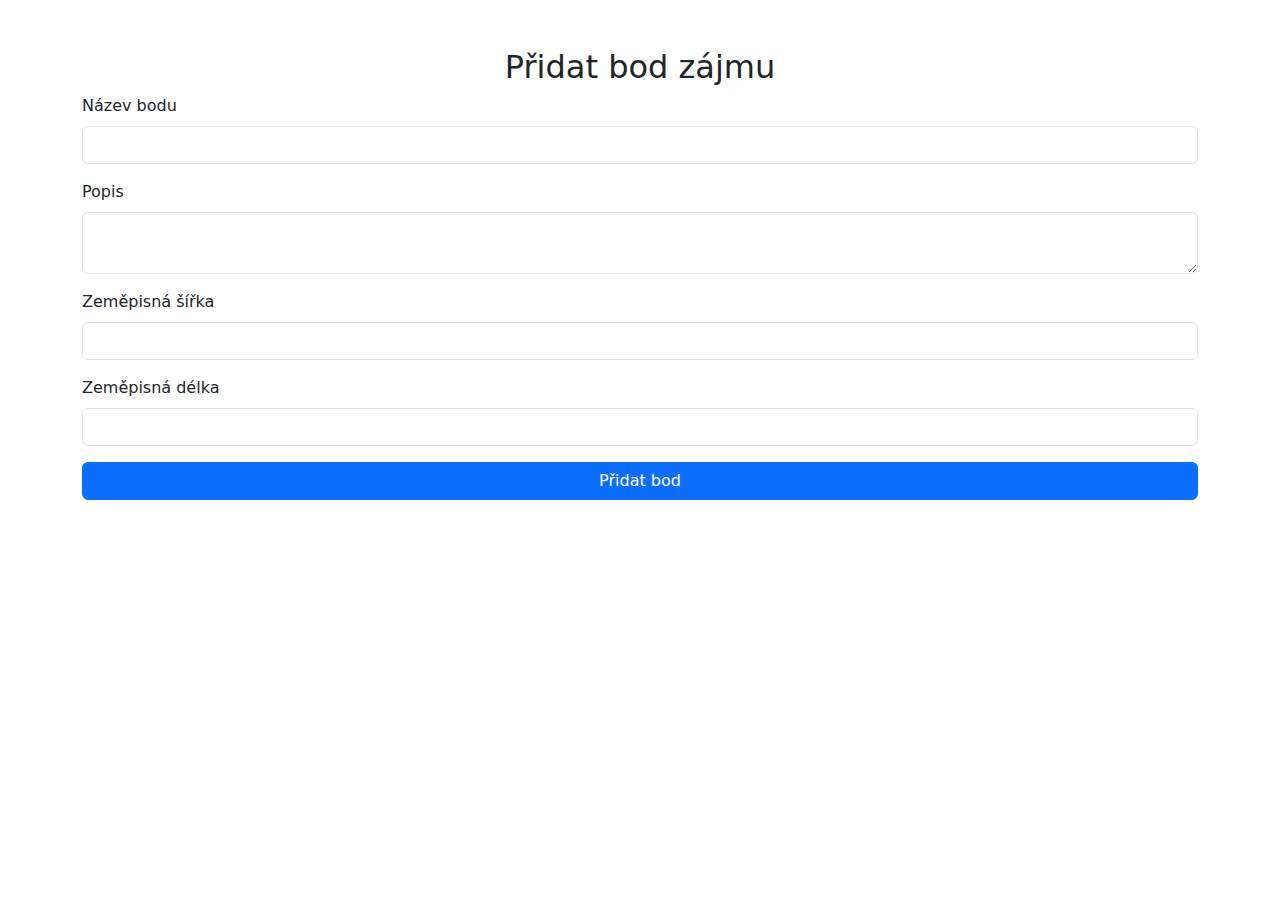
<file: app/templates/add_point.html>
<!DOCTYPE html>
<html lang="cs">
<head>
    <meta charset="UTF-8">
    <meta name="viewport" content="width=device-width, initial-scale=1.0">
    <title>Přidat bod zájmu</title>
    <link href="https://cdn.jsdelivr.net/npm/bootstrap@5.3.0/dist/css/bootstrap.min.css" rel="stylesheet">
</head>
<body>
    <div class="container mt-5">
        <h2 class="text-center">Přidat bod zájmu</h2>
        <form method="POST" action="{{ url_for('main.add_point') }}">
            <div class="mb-3">
                <label for="name" class="form-label">Název bodu</label>
                <input type="text" class="form-control" id="name" name="name" required>
            </div>
            <div class="mb-3">
                <label for="description" class="form-label">Popis</label>
                <textarea class="form-control" id="description" name="description" required></textarea>
            </div>
            <div class="mb-3">
                <label for="latitude" class="form-label">Zeměpisná šířka</label>
                <input type="text" class="form-control" id="latitude" name="latitude" required>
            </div>
            <div class="mb-3">
                <label for="longitude" class="form-label">Zeměpisná délka</label>
                <input type="text" class="form-control" id="longitude" name="longitude" required>
            </div>
            <button type="submit" class="btn btn-primary w-100">Přidat bod</button>
        </form>
    </div>
</body>
</html>
</file>
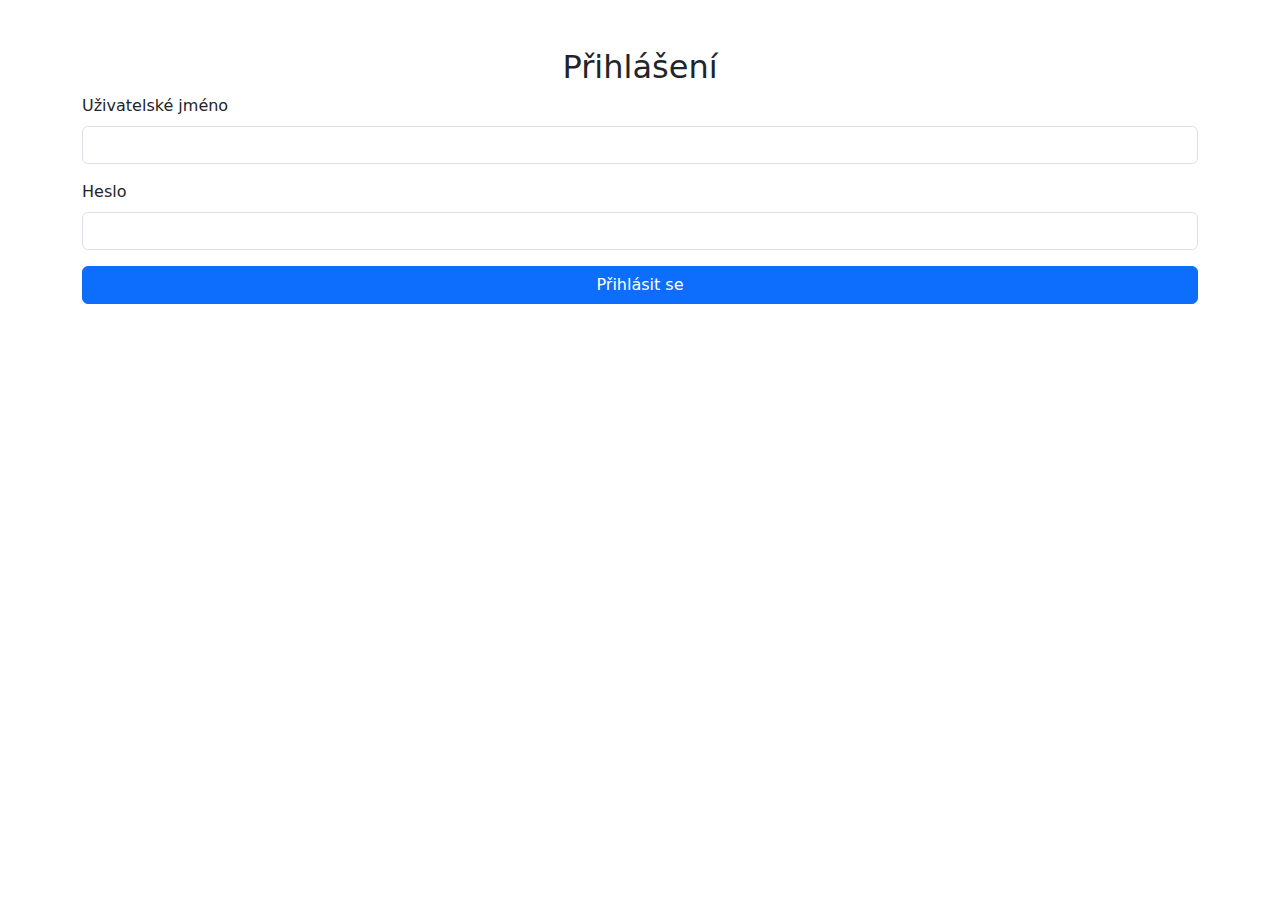
<file: app/templates/login.html>
<!DOCTYPE html>
<html lang="cs">
<head>
    <meta charset="UTF-8">
    <meta name="viewport" content="width=device-width, initial-scale=1.0">
    <title>Přihlášení</title>
    <link href="https://cdn.jsdelivr.net/npm/bootstrap@5.3.0/dist/css/bootstrap.min.css" rel="stylesheet">
</head>
<body>
    <div class="container mt-5">
        <h2 class="text-center">Přihlášení</h2>
        <form method="POST" action="{{ url_for('main.login') }}">
            <div class="mb-3">
                <label for="username" class="form-label">Uživatelské jméno</label>
                <input type="text" class="form-control" id="username" name="username" required>
            </div>
            <div class="mb-3">
                <label for="password" class="form-label">Heslo</label>
                <input type="password" class="form-control" id="password" name="password" required>
            </div>
            <button type="submit" class="btn btn-primary w-100">Přihlásit se</button>
        </form>
    </div>
</body>
</html>
</file>
